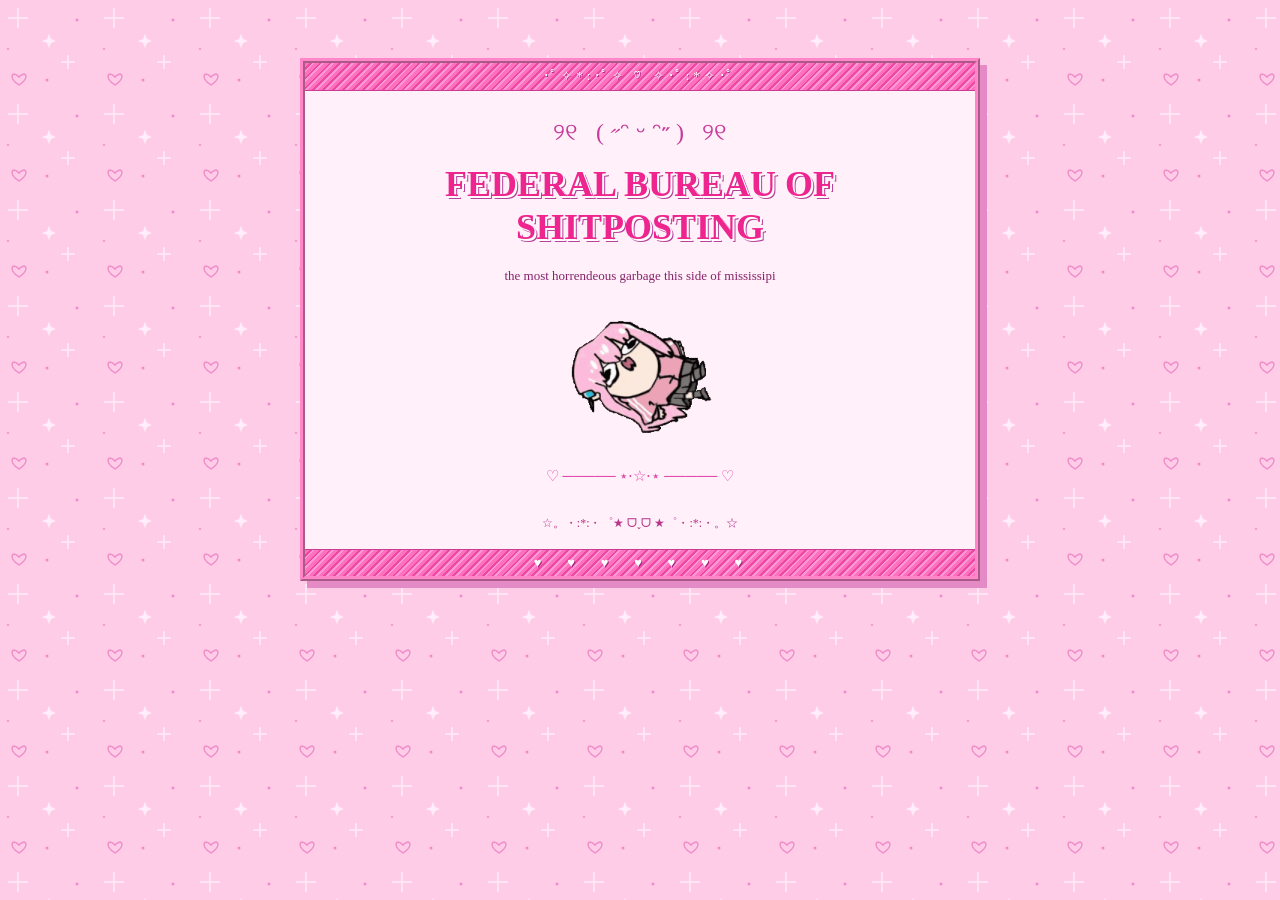
<file: site/index.html>
<!doctype html>
<html lang="en">
<head>
  <meta charset="utf-8">
  <meta name="viewport" content="width=device-width, initial-scale=1">
  <meta name="color-scheme" content="light">
  <meta name="description" content="the most horrendeous garbage this side of mississipi">
  <title>FEDERAL BUREAU OF SHITPOSTING</title>
  <link rel="stylesheet" href="assets/style.css">
</head>
<body>
  <main>
    <div class="glitter-bar" aria-hidden="true">･ﾟ✧*:･ﾟ✧ ♡ ✧･ﾟ:*✧･ﾟ</div>
    <div class="contents">
      <div class="kaomoji" aria-hidden="true">୨୧ &nbsp; ( ˶ᵔ ᵕ ᵔ˶ ) &nbsp; ୨୧</div>
      <h1>FEDERAL BUREAU OF SHITPOSTING</h1>
      <p class="tagline">the most horrendeous garbage this side of mississipi</p>
      <img class="anime" src="assets/bocchi.gif" width="150" height="150" alt="A tiny spinning Bocchi">
      <div class="divider" aria-hidden="true">♡ ───── ⋆⋅☆⋅⋆ ───── ♡</div>
      <ul class="paper-list" aria-label="Papers">
        <!-- PAPERS -->
      </ul>
      <div class="signoff" aria-hidden="true">☆。・:*:・゜★ ᗜˬᗜ ★゜・:*:・。☆</div>
    </div>
    <div class="glitter-bar" aria-hidden="true">♥ &nbsp; ♥ &nbsp; ♥ &nbsp; ♥ &nbsp; ♥ &nbsp; ♥ &nbsp; ♥</div>
  </main>
  <script src="assets/sparkles.js"></script>
</body>
</html>
</file>
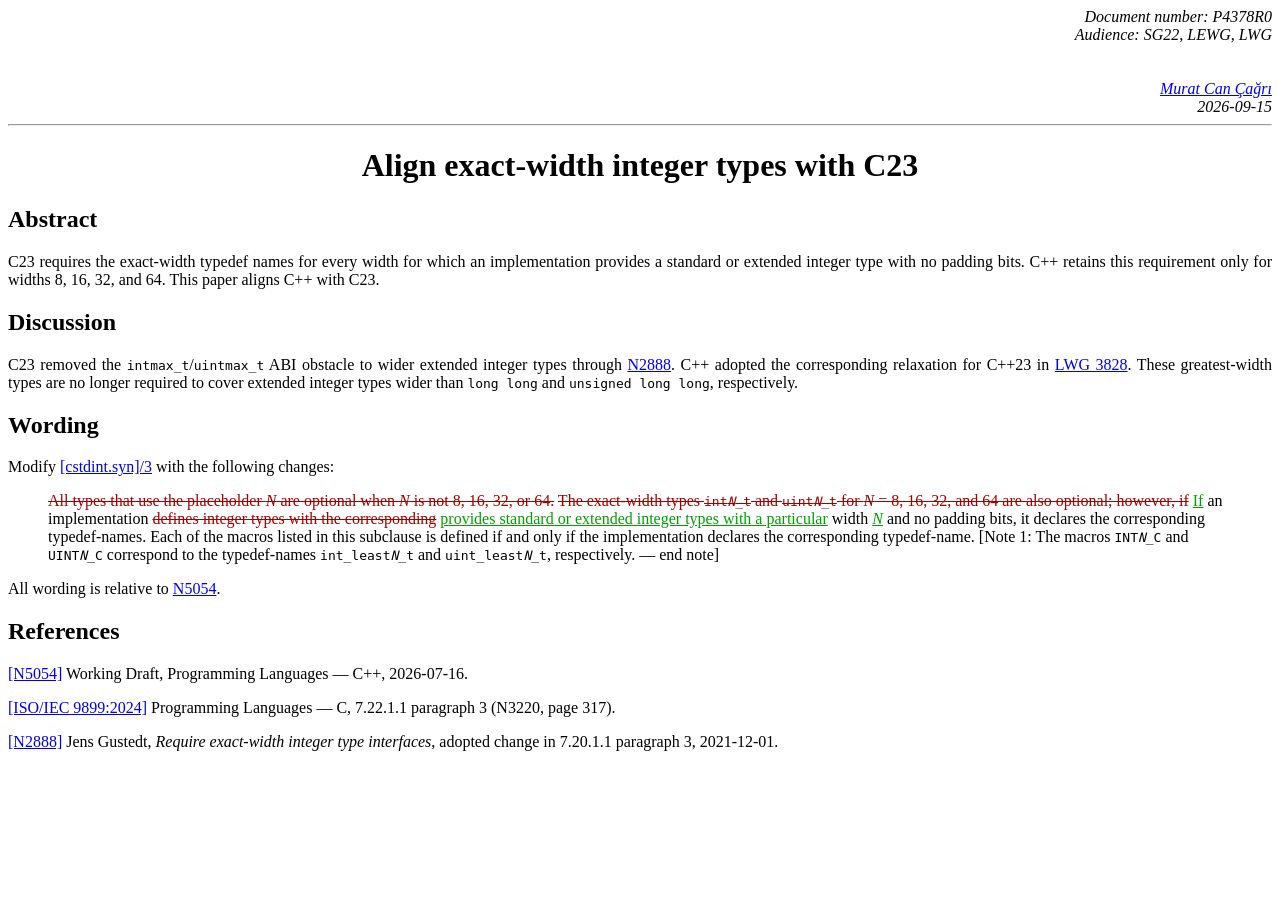
<file: Papers/Align exact-width integer types with C23.html>
<!DOCTYPE html PUBLIC "-//W3C//DTD HTML 4.01 Transitional//EN" "http://www.w3.org/TR/html4/loose.dtd">
<!-- saved from url=(0044)https://isocpp.org/files/papers/D4378R0.html -->
<html><head><meta http-equiv="Content-Type" content="text/html; charset=windows-1252">
	<title>Align exact-width integer types with C23</title>

	<style>
	p {text-align:justify}
	li {text-align:justify}
	blockquote.note
	{
		background-color:#E0E0E0;
		padding-left: 15px;
		padding-right: 15px;
		padding-top: 1px;
		padding-bottom: 1px;
	}
	ins {color:#00A000}
	del {color:#A00000}
	</style>
</head>
<body>
<address align="right">
Document number: P4378R0<br>
Audience: SG22, LEWG, LWG<br>
<br>
<br>
<a href="mailto:cancagri.dev@gmail.com">Murat Can �a&#287;r&#305;</a><br>
2026-09-15<br>
</address>
<hr>
<h1 align="center">Align exact-width integer types with C23</h1>

<h2>Abstract</h2>

<p>C23 requires the exact-width typedef names for every width for which an
  implementation provides a standard or extended integer type with no padding
  bits. C++ retains this requirement only for widths 8, 16, 32, and 64. This
  paper aligns C++ with C23.</p>

<h2>Discussion</h2>

<p>C23 removed the <code>intmax_t</code>/<code>uintmax_t</code> ABI obstacle
  to wider extended integer types through
  <a href="https://www.open-std.org/jtc1/sc22/wg14/www/docs/n2888.htm">N2888</a>.
  C++ adopted the corresponding relaxation for C++23 in
  <a href="https://cplusplus.github.io/LWG/issue3828">LWG 3828</a>.
  These greatest-width types are no longer required to cover extended integer
  types wider than <code>long long</code> and <code>unsigned long long</code>,
  respectively.</p>

<h2>Wording</h2>

<p>Modify <a href="https://eel.is/c++draft/cstdint.syn#3">[cstdint.syn]/3</a>
  with the following changes:</p>

<blockquote><del>All types that use the placeholder <em>N</em> are optional
  when <em>N</em> is not 8, 16, 32, or 64.</del>
  <del>The exact-width types <code>int<em>N</em>_t</code> and
  <code>uint<em>N</em>_t</code> for <em>N</em> = 8, 16, 32, and 64 are also
  optional; however, if</del> <ins>If</ins> an implementation
  <del>defines integer types with the corresponding</del>
  <ins>provides standard or extended integer types with a particular</ins>
  width <ins><em>N</em></ins> and no padding bits, it declares the corresponding
  typedef-names.
  Each of the macros listed in this subclause is defined if and only if the
  implementation declares the corresponding typedef-name.
  [Note 1: The macros <code>INT<em>N</em>_C</code> and
  <code>UINT<em>N</em>_C</code> correspond to the typedef-names
  <code>int_least<em>N</em>_t</code> and <code>uint_least<em>N</em>_t</code>,
  respectively. � end note]</blockquote>

<p>All wording is relative to <a href="https://wg21.link/n5054">N5054</a>.</p>

<h2>References</h2>

<p><a href="https://wg21.link/n5054">[N5054]</a> Working Draft,
  Programming Languages � C++, 2026-07-16.</p>

<p><a href="https://www.open-std.org/jtc1/sc22/wg14/www/docs/n3220.pdf">[ISO/IEC 9899:2024]</a>
  Programming Languages � C, 7.22.1.1 paragraph 3 (N3220, page 317).</p>

<p><a href="https://www.open-std.org/jtc1/sc22/wg14/www/docs/n2888.htm#publish">[N2888]</a>
  Jens Gustedt, <cite>Require exact-width integer type interfaces</cite>,
  adopted change in 7.20.1.1 paragraph 3, 2021-12-01.</p>


</body></html>
</file>
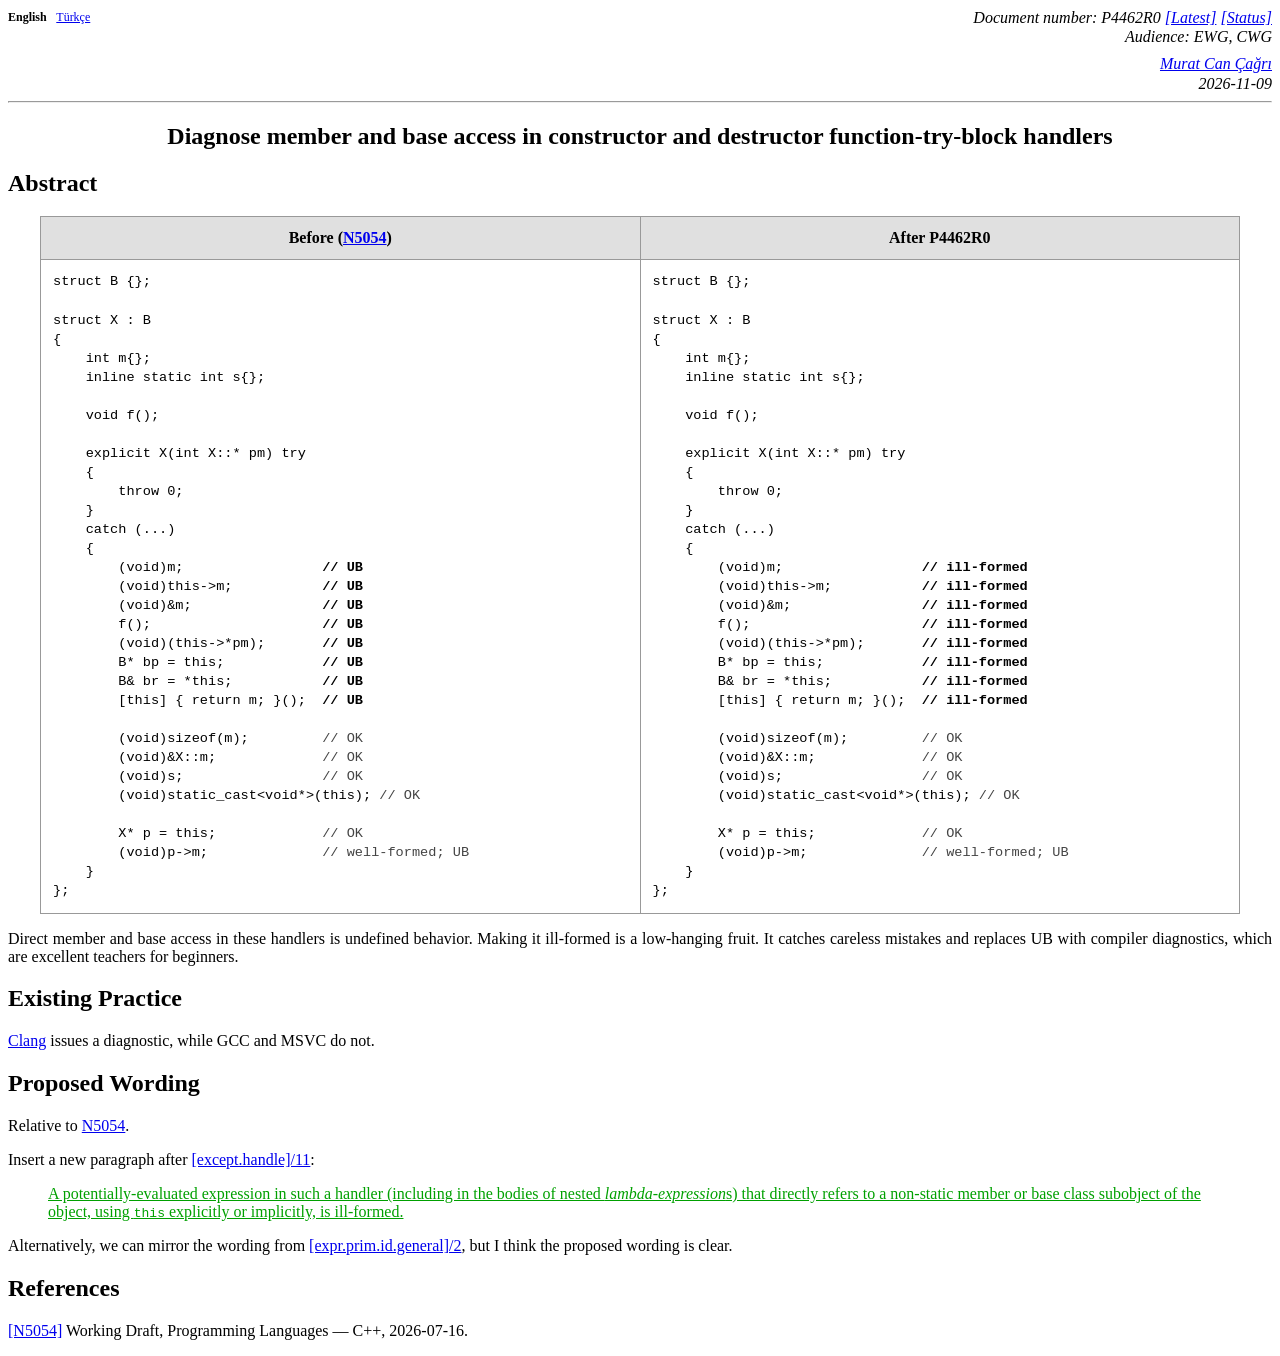
<file: Papers/Diagnose Member and Base Access in function-try-block Handlers.html>
<!DOCTYPE html>
<html lang="en">
<head>
    <meta charset="utf-8">
    <meta name="viewport" content="width=device-width, initial-scale=1">
    <title>Diagnose member and base access in constructor and destructor function-try-block handlers</title>
    <style>
    p {text-align:justify}
    ins {color:#00A000}
    [hidden] {display:none !important}
    .paper-header {display:grid; grid-template-columns:minmax(0,1fr) minmax(0,2fr); align-items:start; gap:1em}
    .language-controls {grid-column:1; font-size:0.75em; text-align:left}
    .language-switch {display:flex; justify-content:flex-start; gap:0.8em}
    .language-switch button {font:inherit; padding:0.2em 0; border:0; background:none; color:#0000ee; text-decoration:underline; cursor:pointer}
    .language-switch button[aria-pressed="true"] {color:#000; font-weight:bold; text-decoration:none}
    .language-switch button:focus-visible {outline:2px solid #0000ee; outline-offset:2px}
    .paper-metadata {grid-column:2; text-align:right; line-height:1.2}
    .paper-author {display:block; margin-top:0.5em}
    .paper-title {text-align:center}
    #translation-status {text-align:left; margin:0.3em 0 0; color:#555}
    .tony-scroll {overflow-x:auto; margin-inline:2rem}
    table.tony {border-collapse:collapse; width:100%; min-width:62em}
    table.tony th, table.tony td {border:1px solid #999; padding:0.75em; vertical-align:top; width:50%}
    table.tony th {background-color:#E0E0E0; text-align:center}
    pre {margin:0; font-size:0.85em; line-height:1.4; tab-size:4}
    pre code {font-family:Consolas,"Liberation Mono",monospace}
    .comment {color:#444}
    .changed {font-weight:bold}
    @page {size:A4; margin:15mm}
    @media print {
        .language-switch {display:none}
        body {font-size:10pt}
        h1 {font-size:18pt}
        h2 {font-size:13pt; break-after:avoid}
        .tony-scroll {overflow:visible}
        table.tony {width:100%; min-width:0; table-layout:fixed; break-inside:avoid}
        table.tony th, table.tony td {padding:0.4em}
        pre {font-size:7pt; line-height:1.3}
        blockquote {break-inside:avoid}
    }
    </style>
</head>
<body>
<header class="paper-header">
<div class="language-controls" hidden>
<nav class="language-switch" aria-label="Language">
  <button type="button" lang="en" aria-pressed="true">English</button>
  <button type="button" lang="tr" aria-pressed="false" title="non-normative text">Türkçe</button>
</nav>
<p id="translation-status" role="status" hidden><span lang="en">Non-normative text</span> / <span lang="tr">Türkçe metin normatif değildir</span></p>
</div>
<address class="paper-metadata" lang="en">
Document number: P4462R0 <a href="https://wg21.link/P4462">[Latest]</a> <a href="https://wg21.link/P4462/status">[Status]</a><br>
Audience: EWG, CWG
<span class="paper-author">
<a href="mailto:cancagri.dev@gmail.com">Murat Can &Ccedil;a&#287;r&#305;</a><br>
2026-11-09
</span>
</address>
<address class="paper-metadata" lang="tr" hidden>
Belge numarası: P4462R0 <a href="https://wg21.link/P4462">[Son sürüm]</a> <a href="https://wg21.link/P4462/status">[Durum]</a><br>
Hedef kitle: EWG, CWG
<span class="paper-author">
<a href="mailto:cancagri.dev@gmail.com">Murat Can &Ccedil;a&#287;r&#305;</a><br>
2026-11-09
</span>
</address>
</header>
<hr>
<article id="paper-en" lang="en">
<h1 class="paper-title">Diagnose member and base access in constructor and destructor function-try-block handlers</h1>

<h2>Abstract</h2>

<div class="tony-scroll">
<table class="tony" aria-label="The same constructor function-try-block before and after the proposal.">
<thead>
<tr><th scope="col">Before (<a href="https://wg21.link/n5054">N5054</a>)</th><th scope="col">After P4462R0</th></tr>
</thead>
<tbody>
<tr>
<td><pre><code translate="no">struct B {};

struct X : B
{
    int m{};
    inline static int s{};

    void f();

    explicit X(int X::* pm) try
    {
        throw 0;
    }
    catch (...)
    {
        (void)m;                 <span class="changed">// UB</span>
        (void)this-&gt;m;           <span class="changed">// UB</span>
        (void)&amp;m;                <span class="changed">// UB</span>
        f();                     <span class="changed">// UB</span>
        (void)(this-&gt;*pm);       <span class="changed">// UB</span>
        B* bp = this;            <span class="changed">// UB</span>
        B&amp; br = *this;           <span class="changed">// UB</span>
        [this] { return m; }();  <span class="changed">// UB</span>

        (void)sizeof(m);         <span class="comment">// OK</span>
        (void)&amp;X::m;             <span class="comment">// OK</span>
        (void)s;                 <span class="comment">// OK</span>
        (void)static_cast&lt;void*&gt;(this); <span class="comment">// OK</span>

        X* p = this;             <span class="comment">// OK</span>
        (void)p-&gt;m;              <span class="comment">// well-formed; UB</span>
    }
};</code></pre></td>
<td><pre><code translate="no">struct B {};

struct X : B
{
    int m{};
    inline static int s{};

    void f();

    explicit X(int X::* pm) try
    {
        throw 0;
    }
    catch (...)
    {
        (void)m;                 <span class="changed">// ill-formed</span>
        (void)this-&gt;m;           <span class="changed">// ill-formed</span>
        (void)&amp;m;                <span class="changed">// ill-formed</span>
        f();                     <span class="changed">// ill-formed</span>
        (void)(this-&gt;*pm);       <span class="changed">// ill-formed</span>
        B* bp = this;            <span class="changed">// ill-formed</span>
        B&amp; br = *this;           <span class="changed">// ill-formed</span>
        [this] { return m; }();  <span class="changed">// ill-formed</span>

        (void)sizeof(m);         <span class="comment">// OK</span>
        (void)&amp;X::m;             <span class="comment">// OK</span>
        (void)s;                 <span class="comment">// OK</span>
        (void)static_cast&lt;void*&gt;(this); <span class="comment">// OK</span>

        X* p = this;             <span class="comment">// OK</span>
        (void)p-&gt;m;              <span class="comment">// well-formed; UB</span>
    }
};</code></pre></td>
</tr>
</tbody>
</table>
</div>

<p>Direct member and base access in these handlers is undefined behavior. Making it ill-formed is a low-hanging fruit. It catches careless mistakes and replaces UB with compiler diagnostics, which are excellent teachers for beginners.</p>

<h2>Existing Practice</h2>

<p><a href="https://clang.llvm.org/docs/DiagnosticsReference.html#wexceptions">Clang</a> issues a diagnostic, while GCC and MSVC do not.</p>

<h2>Proposed Wording</h2>

<p>Relative to <a href="https://wg21.link/n5054">N5054</a>.</p>

<p>Insert a new paragraph after <a href="https://eel.is/c++draft/except.handle#11">[except.handle]/11</a>:</p>

<blockquote class="proposed-wording" lang="en" translate="no"><ins>A potentially-evaluated expression in such a handler (including in the bodies of nested <i>lambda-expression</i>s) that directly refers to a non-static member or base class subobject of the object, using <code>this</code> explicitly or implicitly, is ill-formed.</ins></blockquote>


<p>Alternatively, we can mirror the wording from <a href="https://eel.is/c++draft/expr.prim.id.general#2">[expr.prim.id.general]/2</a>, but I think the proposed wording is clear.</p>

<h2>References</h2>

<p id="ref-n5054"><a href="https://wg21.link/n5054">[N5054]</a> <span lang="en">Working Draft,
  Programming Languages &mdash; C++</span>, 2026-07-16.</p>
</article>
<article id="paper-tr" lang="tr" hidden>
<h1 class="paper-title">Kurucu ve yıkıcıların function-try-block işleyicilerinde üye ve taban sınıf erişimini tanılama</h1>

<h2>Özet</h2>

<div class="tony-scroll">
<table class="tony" aria-label="Öneriden önce ve sonra aynı kurucu function-try-block örneği.">
<thead>
<tr><th scope="col">Önce (<a href="https://wg21.link/n5054">N5054</a>)</th><th scope="col">P4462R0 sonrası</th></tr>
</thead>
<tbody>
<tr>
<td><pre><code translate="no">struct B {};

struct X : B
{
    int m{};
    inline static int s{};

    void f();

    explicit X(int X::* pm) try
    {
        throw 0;
    }
    catch (...)
    {
        (void)m;                 <span class="changed">// UB</span>
        (void)this-&gt;m;           <span class="changed">// UB</span>
        (void)&amp;m;                <span class="changed">// UB</span>
        f();                     <span class="changed">// UB</span>
        (void)(this-&gt;*pm);       <span class="changed">// UB</span>
        B* bp = this;            <span class="changed">// UB</span>
        B&amp; br = *this;           <span class="changed">// UB</span>
        [this] { return m; }();  <span class="changed">// UB</span>

        (void)sizeof(m);         <span class="comment">// OK</span>
        (void)&amp;X::m;             <span class="comment">// OK</span>
        (void)s;                 <span class="comment">// OK</span>
        (void)static_cast&lt;void*&gt;(this); <span class="comment">// OK</span>

        X* p = this;             <span class="comment">// OK</span>
        (void)p-&gt;m;              <span class="comment">// well-formed; UB</span>
    }
};</code></pre></td>
<td><pre><code translate="no">struct B {};

struct X : B
{
    int m{};
    inline static int s{};

    void f();

    explicit X(int X::* pm) try
    {
        throw 0;
    }
    catch (...)
    {
        (void)m;                 <span class="changed">// ill-formed</span>
        (void)this-&gt;m;           <span class="changed">// ill-formed</span>
        (void)&amp;m;                <span class="changed">// ill-formed</span>
        f();                     <span class="changed">// ill-formed</span>
        (void)(this-&gt;*pm);       <span class="changed">// ill-formed</span>
        B* bp = this;            <span class="changed">// ill-formed</span>
        B&amp; br = *this;           <span class="changed">// ill-formed</span>
        [this] { return m; }();  <span class="changed">// ill-formed</span>

        (void)sizeof(m);         <span class="comment">// OK</span>
        (void)&amp;X::m;             <span class="comment">// OK</span>
        (void)s;                 <span class="comment">// OK</span>
        (void)static_cast&lt;void*&gt;(this); <span class="comment">// OK</span>

        X* p = this;             <span class="comment">// OK</span>
        (void)p-&gt;m;              <span class="comment">// well-formed; UB</span>
    }
};</code></pre></td>
</tr>
</tbody>
</table>
</div>

<p>Bu işleyicilerde üyelere ve taban sınıflara doğrudan erişim tanımsız davranıştır (UB). Bu tür erişimleri rahatlıkla geçersiz (ill-formed) yapabilir ve dikkatsizlik sonucu oluşabilecek hataları engelleyebiliriz. Ek bir avantaj olarak, bu değişiklikle gelecek derleyici tanıları, yeni yazılımcıların dili öğrenmelerini kolaylaştıracaktır.</p>

<h2>Mevcut Durum</h2>

<p><a href="https://clang.llvm.org/docs/DiagnosticsReference.html#wexceptions">Clang</a> halihazırda tanı verirken GCC ve MSVC tanı vermemektedir.</p>

<h2>Önerilen Düzenleme</h2>

<p><a href="https://wg21.link/n5054">N5054</a> baz alınarak,</p>

<p><a href="https://eel.is/c++draft/except.handle#11">[except.handle]/11</a>’den sonra yeni bir paragraf ekleyin:</p>

<blockquote class="proposed-wording" lang="en" translate="no"><ins>A potentially-evaluated expression in such a handler (including in the bodies of nested <i>lambda-expression</i>s) that directly refers to a non-static member or base class subobject of the object, using <code>this</code> explicitly or implicitly, is ill-formed.</ins></blockquote>
<blockquote class="wording-translation" lang="tr">Böyle bir işleyicide (iç içe <i>lambda-expression</i> gövdeleri dâhil) yer alan ve <code>this</code> ifadesini açıkça veya örtük olarak kullanarak nesnenin statik olmayan bir üyesine veya taban sınıf alt nesnesine doğrudan atıfta bulunan <i lang="en">potentially evaluated</i> bir ifade geçersizdir (ill-formed).</blockquote>


<p>Alternatif olarak, <a href="https://eel.is/c++draft/expr.prim.id.general#2">[expr.prim.id.general]/2</a>’deki ifadeyi örnek alabiliriz, ancak önerilen metnin açık olduğunu düşünüyorum.</p>

<h2>Kaynakça</h2>

<p id="ref-n5054-tr"><a href="https://wg21.link/n5054">[N5054]</a> <span lang="en">Working Draft,
  Programming Languages &mdash; C++</span>, 2026-07-16.</p>
</article>
<script>
(() => {
  const versions = [...document.querySelectorAll('article')];
  const metadata = [...document.querySelectorAll('.paper-metadata')];
  const controls = document.querySelector('.language-switch');
  const controlsContainer = document.querySelector('.language-controls');
  const translationStatus = document.getElementById('translation-status');
  const buttons = [...controls.querySelectorAll('button')];

  function fragmentTarget() {
    try {
      return document.getElementById(decodeURIComponent(location.hash.slice(1)));
    } catch {
      return null;
    }
  }

  function selectLanguage(language, updateUrl = false) {
    const selected = versions.find(version => version.lang === language) || versions[0];
    for (const version of versions) version.hidden = version !== selected;
    for (const details of metadata) details.hidden = details.lang !== selected.lang;
    document.documentElement.lang = selected.lang;
    document.title = selected.querySelector('h1').textContent;
    translationStatus.hidden = selected.lang === 'en';
    controls.setAttribute('aria-label', selected.lang === 'tr' ? 'Dil' : 'Language');
    for (const button of buttons) {
      button.setAttribute('aria-pressed', String(button.lang === selected.lang));
    }
    if (updateUrl) {
      const url = new URL(location.href);
      url.searchParams.set('lang', selected.lang);
      const target = fragmentTarget();
      if (target && target.closest('article') !== selected) url.hash = '';
      try { history.replaceState(null, '', url); } catch {}
    }
  }

  for (const button of buttons) {
    button.addEventListener('click', () => selectLanguage(button.lang, true));
  }
  const fragmentVersion = fragmentTarget()?.closest('article')?.lang;
  selectLanguage(fragmentVersion || new URL(location.href).searchParams.get('lang'));
  controlsContainer.hidden = false;
  addEventListener('hashchange', () => {
    const target = fragmentTarget();
    const language = target?.closest('article')?.lang;
    if (language) {
      selectLanguage(language, true);
      target.scrollIntoView();
    }
  });
})();
</script>
</body>
</html>
</file>
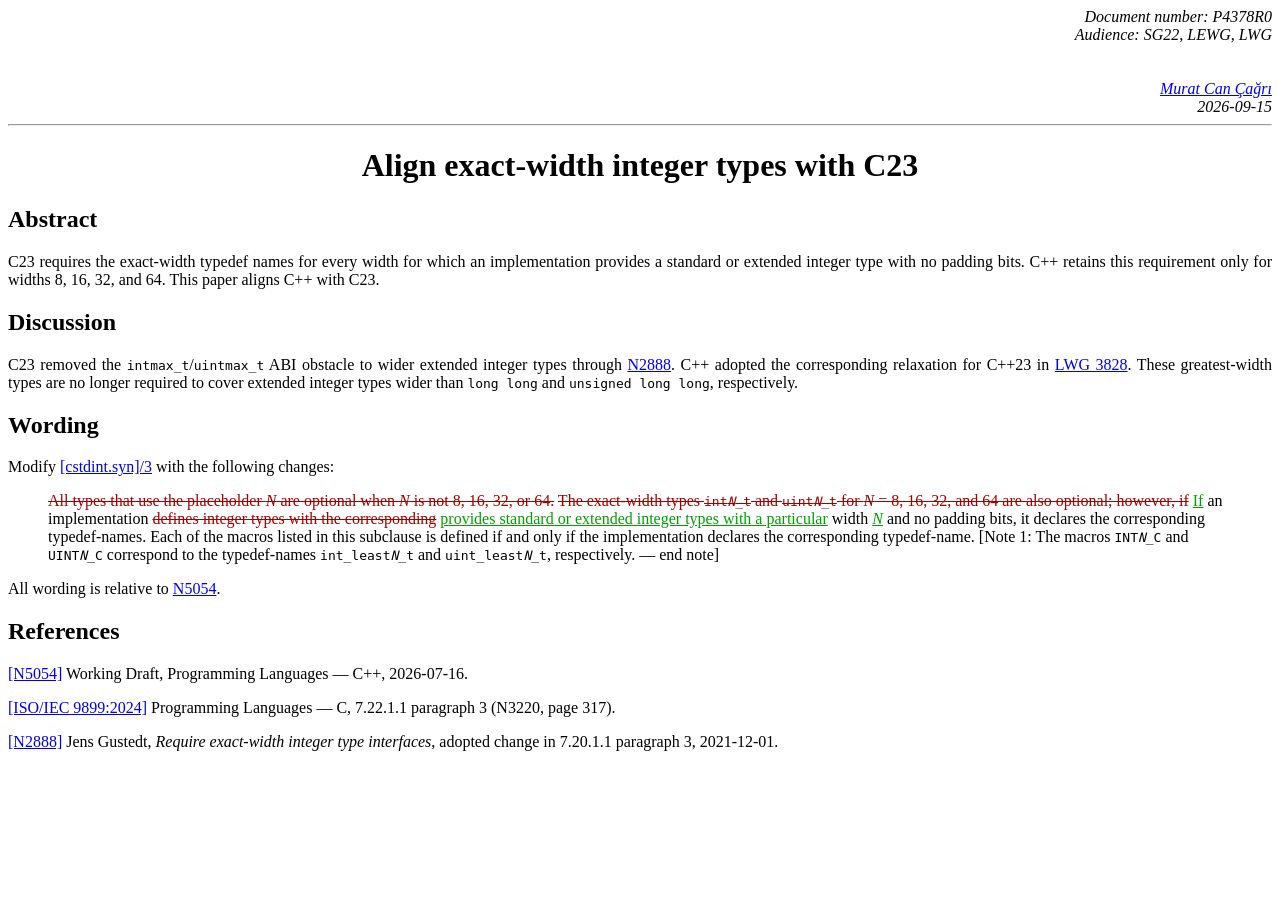
<file: Papers/P4378R0 - Align exact-width integer types with C23.html>
<!DOCTYPE html PUBLIC "-//W3C//DTD HTML 4.01 Transitional//EN" "http://www.w3.org/TR/html4/loose.dtd">
<!-- saved from url=(0044)https://isocpp.org/files/papers/D4378R0.html -->
<html><head><meta http-equiv="Content-Type" content="text/html; charset=utf-8">
	<title>Align exact-width integer types with C23</title>

	<style>
	p {text-align:justify}
	li {text-align:justify}
	blockquote.note
	{
		background-color:#E0E0E0;
		padding-left: 15px;
		padding-right: 15px;
		padding-top: 1px;
		padding-bottom: 1px;
	}
	ins {color:#00A000}
	del {color:#A00000}
	</style>
</head>
<body>
<address align="right">
Document number: P4378R0<br>
Audience: SG22, LEWG, LWG<br>
<br>
<br>
<a href="mailto:cancagri.dev@gmail.com">Murat Can Ça&#287;r&#305;</a><br>
2026-09-15<br>
</address>
<hr>
<h1 align="center">Align exact-width integer types with C23</h1>

<h2>Abstract</h2>

<p>C23 requires the exact-width typedef names for every width for which an
  implementation provides a standard or extended integer type with no padding
  bits. C++ retains this requirement only for widths 8, 16, 32, and 64. This
  paper aligns C++ with C23.</p>

<h2>Discussion</h2>

<p>C23 removed the <code>intmax_t</code>/<code>uintmax_t</code> ABI obstacle
  to wider extended integer types through
  <a href="https://www.open-std.org/jtc1/sc22/wg14/www/docs/n2888.htm">N2888</a>.
  C++ adopted the corresponding relaxation for C++23 in
  <a href="https://cplusplus.github.io/LWG/issue3828">LWG 3828</a>.
  These greatest-width types are no longer required to cover extended integer
  types wider than <code>long long</code> and <code>unsigned long long</code>,
  respectively.</p>

<h2>Wording</h2>

<p>Modify <a href="https://eel.is/c++draft/cstdint.syn#3">[cstdint.syn]/3</a>
  with the following changes:</p>

<blockquote><del>All types that use the placeholder <em>N</em> are optional
  when <em>N</em> is not 8, 16, 32, or 64.</del>
  <del>The exact-width types <code>int<em>N</em>_t</code> and
  <code>uint<em>N</em>_t</code> for <em>N</em> = 8, 16, 32, and 64 are also
  optional; however, if</del> <ins>If</ins> an implementation
  <del>defines integer types with the corresponding</del>
  <ins>provides standard or extended integer types with a particular</ins>
  width <ins><em>N</em></ins> and no padding bits, it declares the corresponding
  typedef-names.
  Each of the macros listed in this subclause is defined if and only if the
  implementation declares the corresponding typedef-name.
  [Note 1: The macros <code>INT<em>N</em>_C</code> and
  <code>UINT<em>N</em>_C</code> correspond to the typedef-names
  <code>int_least<em>N</em>_t</code> and <code>uint_least<em>N</em>_t</code>,
  respectively. — end note]</blockquote>

<p>All wording is relative to <a href="https://wg21.link/n5054">N5054</a>.</p>

<h2>References</h2>

<p><a href="https://wg21.link/n5054">[N5054]</a> Working Draft,
  Programming Languages — C++, 2026-07-16.</p>

<p><a href="https://www.open-std.org/jtc1/sc22/wg14/www/docs/n3220.pdf">[ISO/IEC 9899:2024]</a>
  Programming Languages — C, 7.22.1.1 paragraph 3 (N3220, page 317).</p>

<p><a href="https://www.open-std.org/jtc1/sc22/wg14/www/docs/n2888.htm#publish">[N2888]</a>
  Jens Gustedt, <cite>Require exact-width integer type interfaces</cite>,
  adopted change in 7.20.1.1 paragraph 3, 2021-12-01.</p>


</body></html>
</file>
<file: site/assets/style.css>
:root { color-scheme: light; }
* { box-sizing: border-box; }
body {
  margin: 0;
  padding: 58px 20px;
  min-height: 100vh;
  color: #812162;
  background: #ffcce8 url("sparkles.svg") repeat;
  font: 15px/1.6 "Comic Sans MS", "Comic Sans", cursive;
}
::selection { background: #ff3baa; color: white; }
main {
  position: relative;
  max-width: 680px;
  margin: 0 auto;
  border: 5px ridge #ff86c9;
  background: #fff0fa;
  box-shadow: 7px 7px 0 #e48ac5;
}
.glitter-bar {
  overflow: hidden;
  padding: 3px 8px;
  text-align: center;
  white-space: nowrap;
  color: white;
  text-shadow: 1px 1px #a62282;
  background: repeating-linear-gradient(135deg, #ff70bd 0 3px, #ed49a4 3px 5px, #fa97d5 5px 7px);
  border-bottom: 1px solid #cb3b91;
  letter-spacing: 4px;
  font-size: 13px;
}
.glitter-bar:last-child { border-top: 1px solid #cb3b91; border-bottom: 0; }
.contents { padding: 22px 30px 15px; }
.kaomoji { text-align: center; color: #c63a99; font-size: 24px; }
h1 {
  margin: 12px auto 10px;
  max-width: 570px;
  color: #ef258f;
  font: bold clamp(24px, 5.5vw, 36px)/1.2 "Comic Sans MS", "Comic Sans", cursive;
  text-align: center;
  text-shadow: 2px 2px white, 3px 3px #b6409b;
}
.tagline { margin: 16px 0 22px; text-align: center; color: #862269; font-size: 13px; }
.divider { overflow: hidden; text-align: center; white-space: nowrap; color: #e349aa; font-size: 15px; }
.paper-list { margin: 26px 0; padding-left: 24px; list-style-type: "♡  "; }
.paper-list li { margin: 0 0 20px; padding-left: 5px; }
.paper-list li:last-child { margin-bottom: 0; }
.paper-list li::marker { color: #e62091; }
.paper-link { color: #8825b2; text-decoration: underline; text-underline-offset: 2px; }
.paper-link:visited { color: #b03283; }
.paper-link:hover { background: #ffc7e7; color: #ca005f; text-decoration-style: wavy; }
.paper-link:focus-visible { outline: 2px dashed #c90074; outline-offset: 4px; }
.paper-id { font-weight: bold; }
.signoff { overflow: hidden; margin-top: 24px; text-align: center; white-space: nowrap; color: #b73489; font-size: 12px; }
@media (max-width: 480px) {
  body { padding: 28px 14px; }
  .contents { padding: 20px 17px 14px; }
  .paper-list { font-size: 14px; padding-left: 20px; }
  .tagline { font-size: 12px; }
}
.anime { display: block; margin: -8px auto 14px; }
.cursor-star { position: fixed; z-index: 10; pointer-events: none; color: #f02a9c; text-shadow: 0 0 3px white; font: 22px serif; animation: fall .7s ease-out forwards; }
@keyframes fall { from { opacity: 1; transform: translate(-50%, -50%) scale(1); } to { opacity: 0; transform: translate(-50%, 28px) rotate(100deg) scale(.2); } }
</file>
